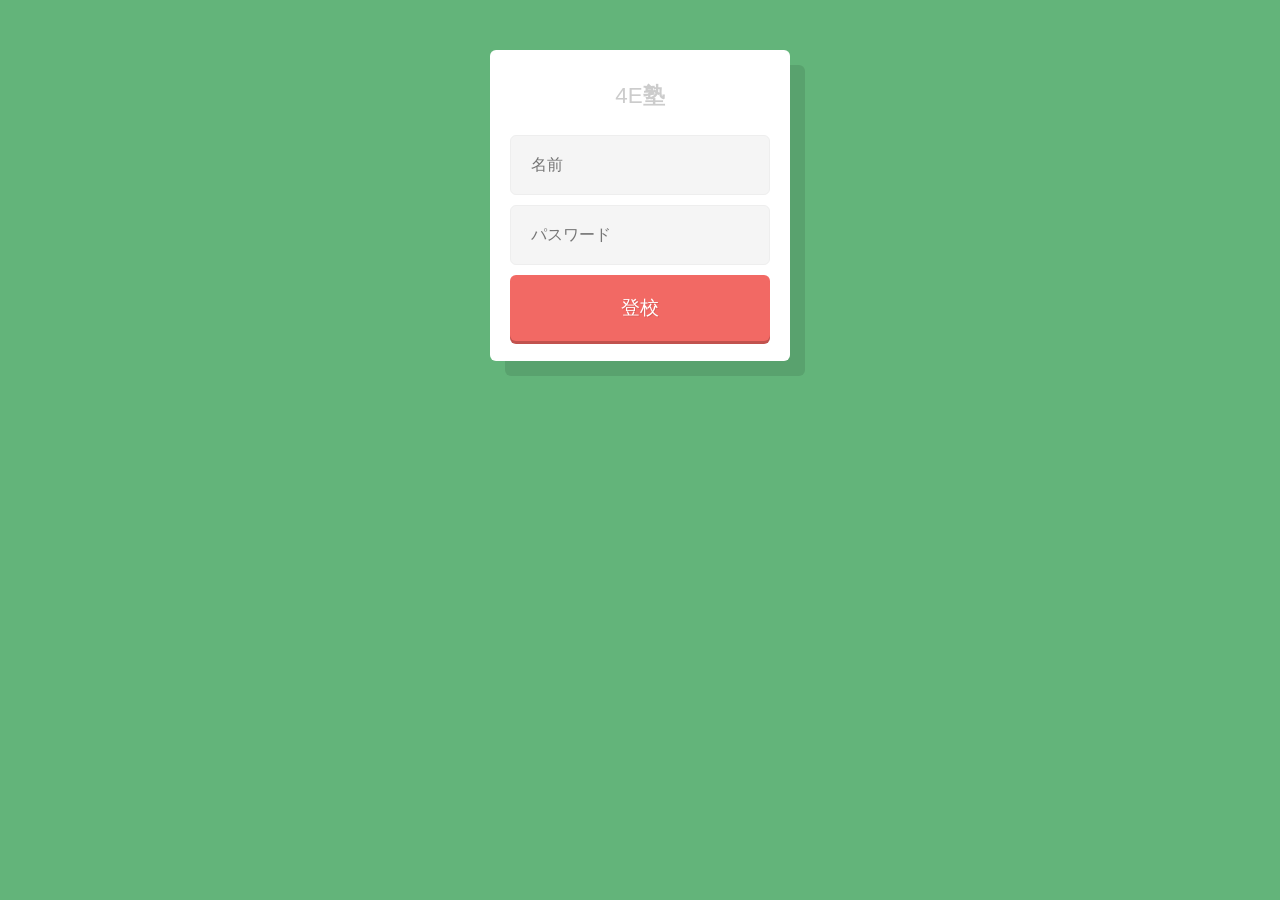
<file: index.html>
<!DOCTYPE html>
<html lang="ja">
<head>
    <meta charset="UTF-8">
    <title>Attend</title>
    <link rel="stylesheet" href="timeLine.css">
    <script type="text/javascript" src="//cdnjs.cloudflare.com/ajax/libs/jquery/2.1.3/jquery.min.js"></script>
</head>

<body>
    <form>
        <h1><span>4E</span>塾</h1>
        <input placeholder="名前" id="Username" type="text"/>
        <input placeholder="パスワード" id="Password" type="password"/>
        <button class="btn" onclick="setAttend()">登校</button>
    </form>
      <script>
        $(document).ready(function(e){
    $('h6').on('click',function(){
       $('.social').stop().slideToggle();
    });
 })

function setAttend() {
    let name = document.getElementById("Username").value;
    let password = document.getElementById("Password").value;
    
    const URL = "https://script.google.com/macros/s/AKfycbxB_2RlmJVE1mQBqs70nsyJ077bDdgOzYdXun0vgUnXzbWmXq1TNUK2tbgaVjVIYy9H/exec";
    
    let SendDATA = { "name" : name, "password" : password};
    let postparam = {
      "method" : "POST",
      "mode" : "no-cors",
      "Content-Type" : "application/x-www-form-urlencoded",
      "body" : JSON.stringify(SendDATA)
    };
    fetch(URL, postparam);
}
      </script>
</body>
</html>
</file>
<file: timeLine.css>
article, 
aside, 
details, 
figcaption, 
figure, 
footer, 
header, 
hgroup, 
nav, 
section {
    display: block;
}

html {
    font-size: 100%;
    -webkit-text-size-adjust: 100%;
    -ms-text-size-adjust: 100%;
}

input:focus, 
textarea:focus {
    outline: none;
}

label, 
select, 
button, 
input[type="submit"], 
input[type="radio"], 
input[type="checkbox"] 
input[type="button"] {
    cursor: pointer;
}

a, 
a:visited, 
a:active {
    text-decoration: none;
}

a:hover {
    text-decoration: none;
}

::selection {
    background: #ed327b;
    color: #fff;
}

::-moz-selection {
    background: #ed327b;
    color: #fff;
}

* {
    font-size:100%;
    margin: 0;
    padding: 0;
    -webkit-box-sizing: border-box;
    -moz-box-sizing: border-box;
    box-sizing: border-box;
}
body {
  background:#63b47a;
}

* {
  font-family:"Helvetica Neue", Helvetica, Arial;
}

h5 {
  text-align:center;
  margin-top:5px;
  color:rgba(0,0,0,.3);
}

h5 > a,a:visited {
  color:#fff;
  text-decoration:underline;
}

h5 > a:hover {
  text-decoration:none;
}

form {
  background:#fff;
  border-radius:6px;
  padding:20px;
  padding-top:30px;
  width:300px;
  margin:50px auto;
  box-shadow:15px 15px 0px rgba(0,0,0,.1);
}

h1 {
  text-align:center;
  font-size:1.4em;
  font-weight:700;
  color:#ccc;
  margin-bottom:24px;
}

span {
  font-weight:200;
}

input {
  width:100%;
  background:#f5f5f5;
  border:0;
  padding:20px;
  border-radius:6px;
  margin-bottom:10px;
  border:1px solid #eee;
}

.btn {
  position:relative;
  width:100%;
  padding:20px;
  border-radius:6px;
  border:0;
  background:#f26964;
  font-size:1.2em;
  color:#fff;
  text-shadow:1px 1px 0px rgba(0,0,0,.1);
  box-shadow:0px 3px 0px #c1524e;
}

.btn:active {
  top:3px;
  box-shadow:none;
}

h6 {
  text-align:center;
  padding:20px;
  padding-top:35px;
  color:#777;
  cursor:pointer;
}

.social {
  display:none;
}

.fb {
  margin-top:15px;
  background:#3b5998;
  box-shadow:0px 3px 0px #2c416e;
}

.tw {
  background:#00acee;
  box-shadow:0px 3px 0px #008dc3;
}

.google {
  background:#db4a39;
  box-shadow:0px 3px 0px #b93f31;
}
</file>
